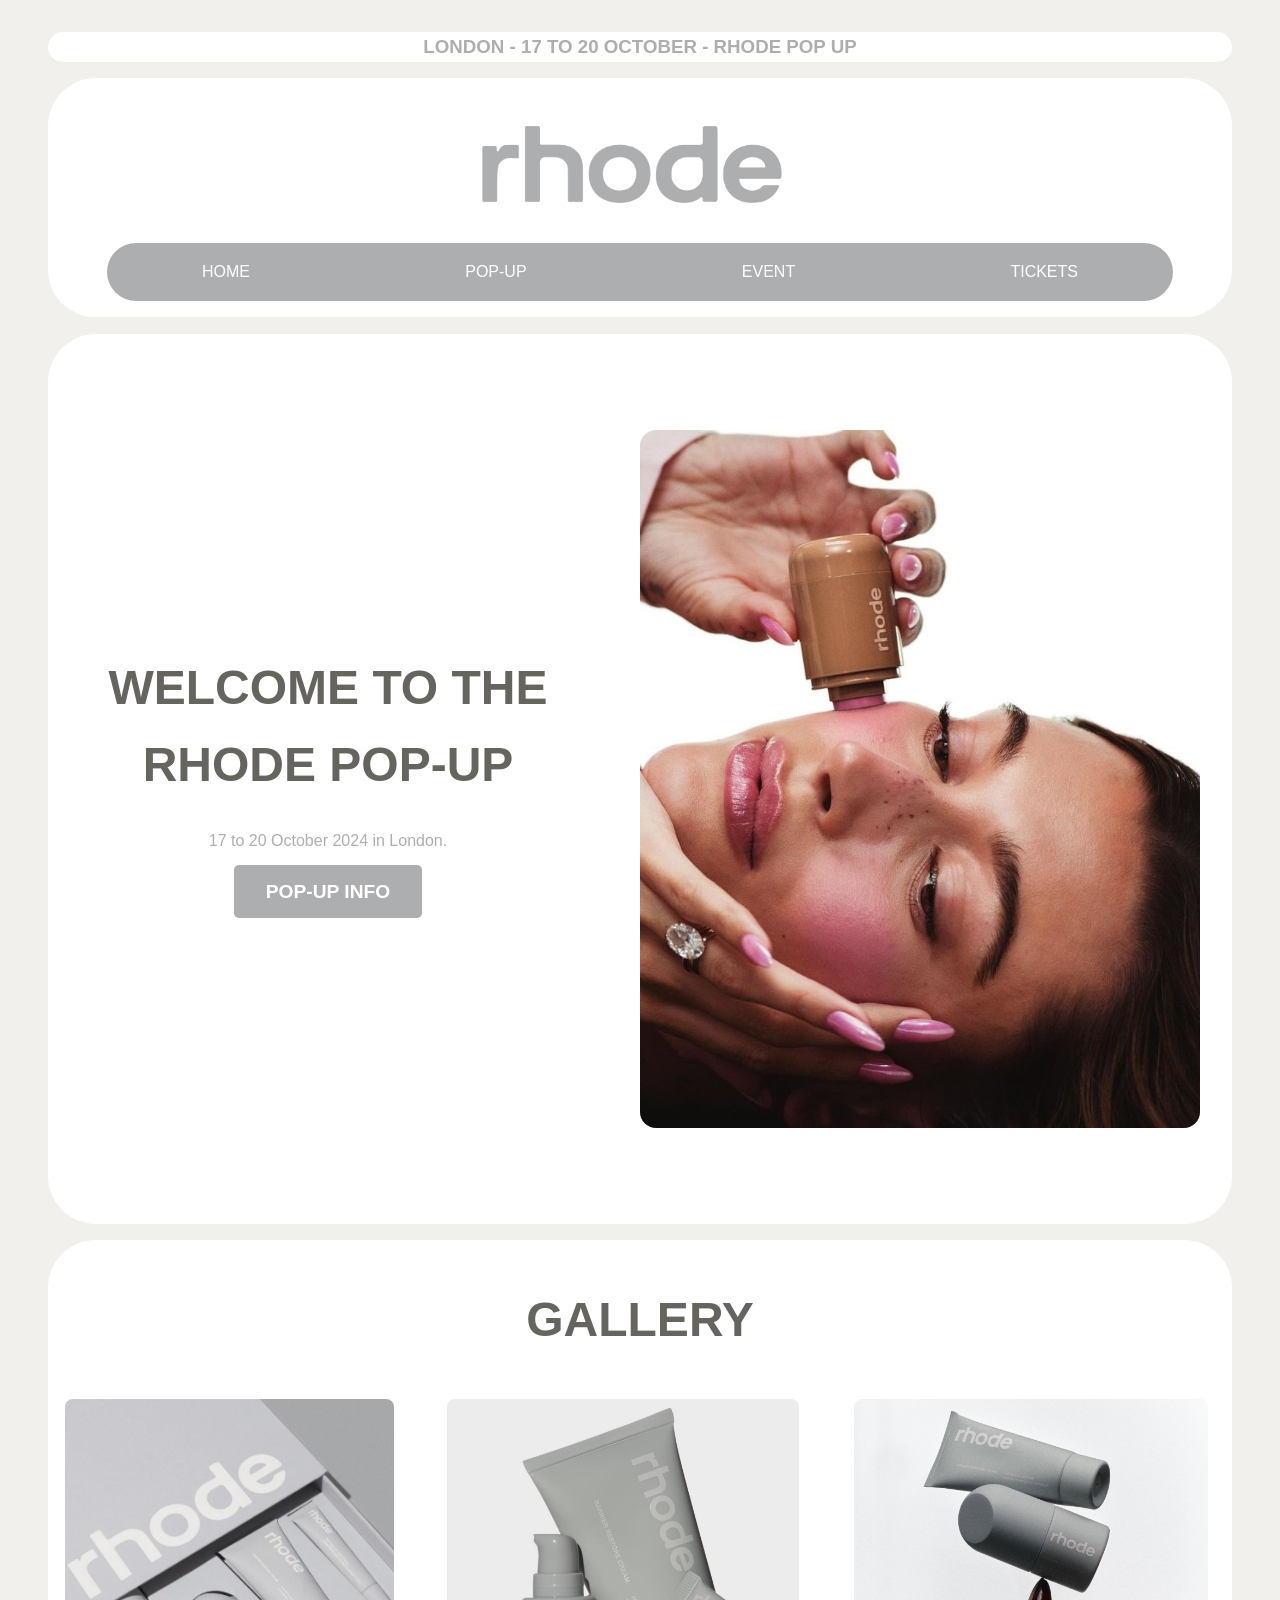
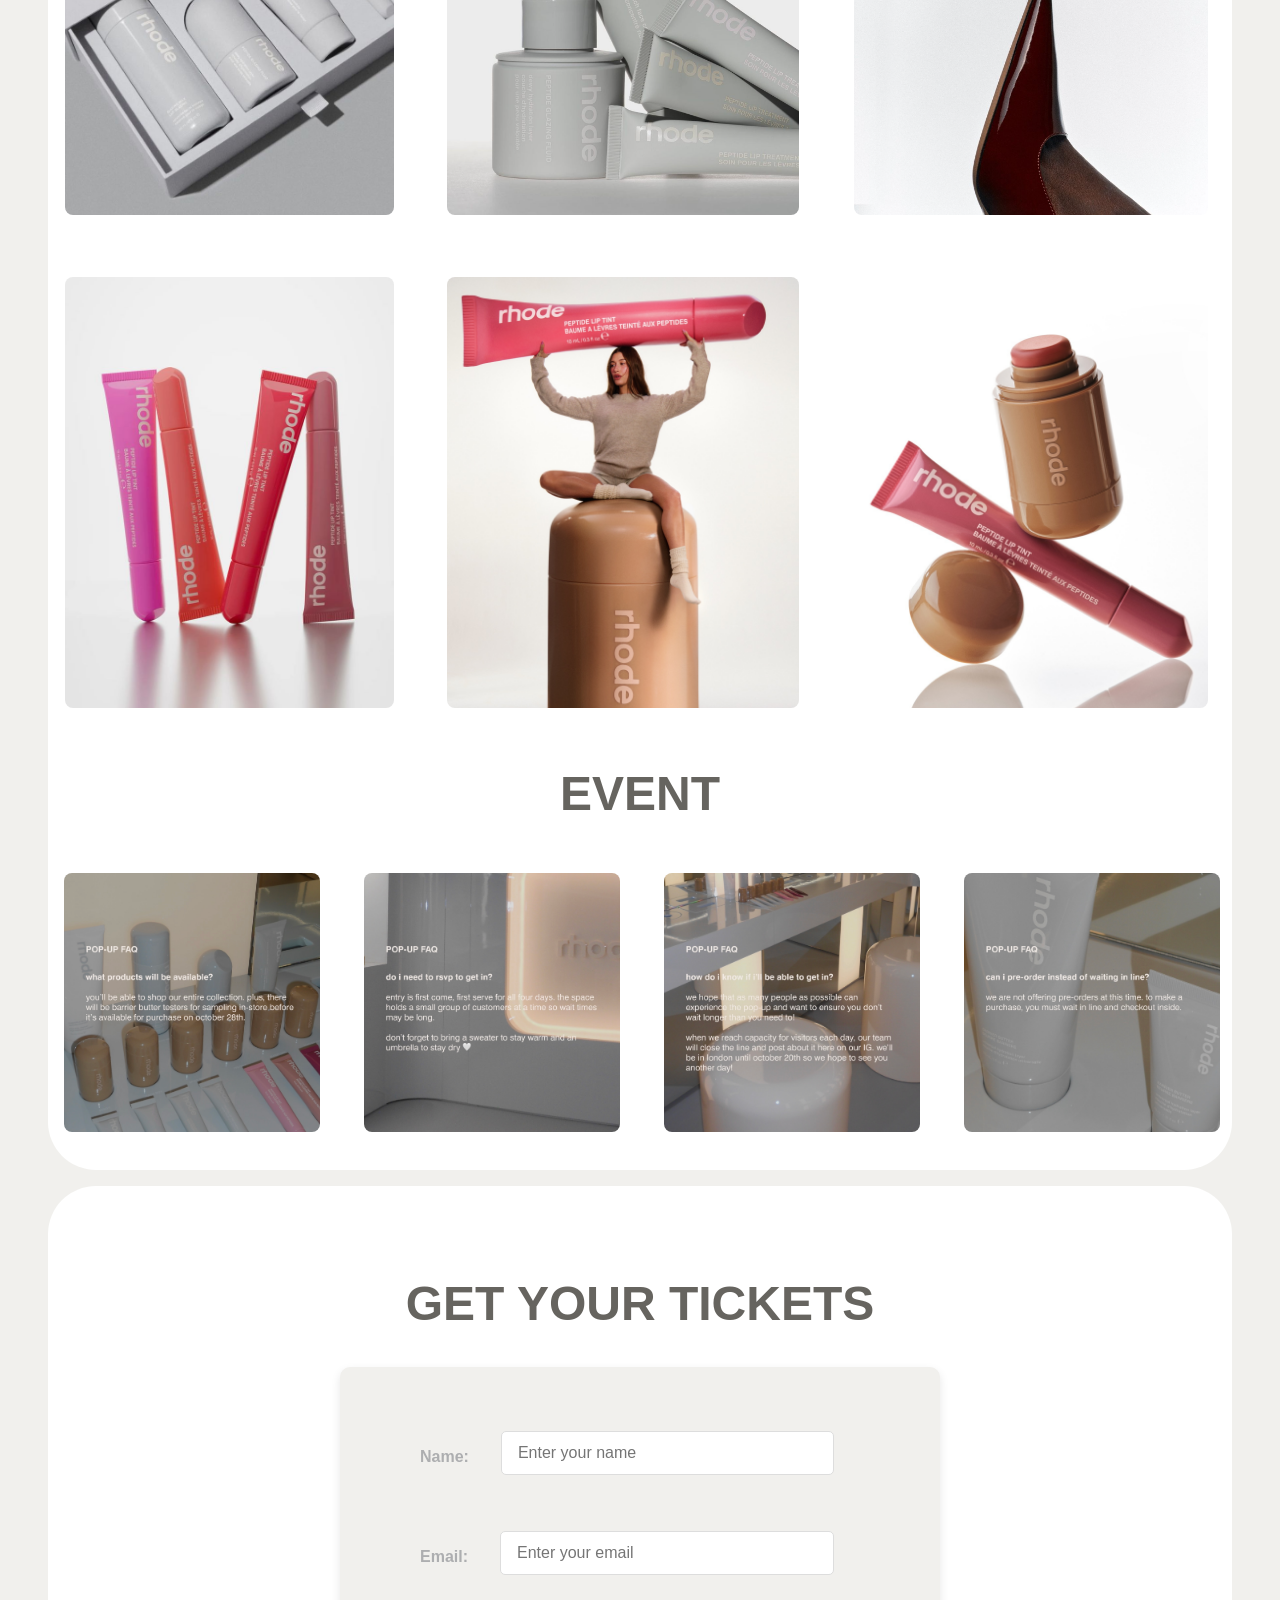
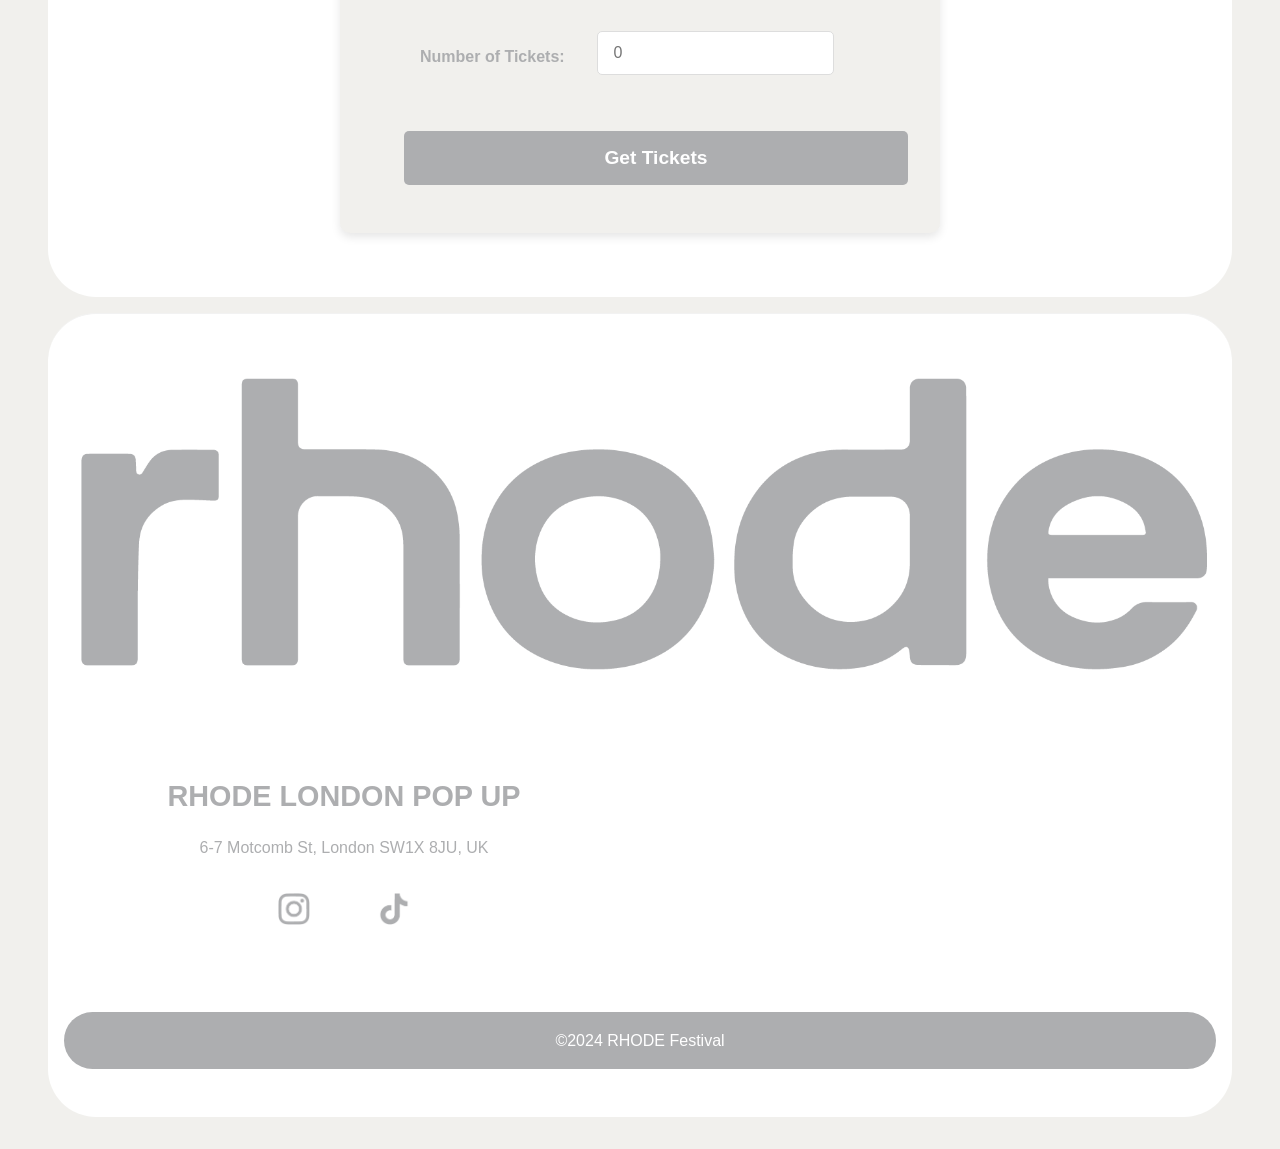
<file: index.html>
<!DOCTYPE html>
<html lang="eng">
<head>
  <meta charset="UTF-8">
  <meta name="viewport" content="width=device-width, initial-scale=1.0">
  <title>RHODE POP UP</title>
  <link rel="stylesheet" href="css/style.css">
</head>
<body>
    <header class="head_text"> 
        <h3>LONDON - 17 TO 20 OCTOBER - RHODE POP UP</h3>
    </header>
    <header class="header">
        <div class="head__img">
            <img src="img/logo2.png" width="300px" alt="logo2">
        </div>
        <ul class="menu">
            <li class="menulink"><a href="index.html">HOME</a></li>
            <li class="menulink"><a href="pop-up.html">POP-UP</a></li>
            <li class="menulink"><a href="#event">EVENT</a></li>
            <li class="menulink"><a href="#entradas">TICKETS</a></li>
        </ul>
        <div class="burger">
            <img src="img/MENU.png" width="15%">
        </div>
    </header>

    <section class="welcome">
        <div class="welcome-text">
            <h2>WELCOME TO THE RHODE POP-UP</h2>
            <h4>17 to 20 October 2024 in London.</h4>
            <a class="cta-button" id="openModal">POP-UP INFO</a>
            <div id="modalWindow" class="modal">
                <div class="modal-content">
                    <span class="close">&times;</span>
                    <h2>LONDON POP UP</h2>
                    <h4><b>When:</b> Open October 17th to 20th, from 11am to 7pm daily</h4>
                    <h4><b>Where:</b> 6-7 Motcomb St, London SW1X 8JU, UK</h4>
                </div>
            </div>
        </div>
        <img src="img/1.jpeg" alt="Festival Image" class="welcome-image">
    </section>

    <section class="gallery">
        <section>
            <br>
            <h2>GALLERY</h2>
        </section>
        <div class="gallery__grid1">
            <img src="img/grid1.jpeg" alt="1"> 
            <img src="img/grid2.png" alt="2"> 
            <img src="img/grid3.png" alt="3"> 
            <img src="img/grid4.jpeg" alt="4"> 
            <img src="img/grid5.jpg" alt="5"> 
            <img src="img/grid6.jpg" alt="6">
        </div>
        <section id="event">
            <h2>EVENT</h2>
        </section>
        <div class="gallery__grid2">
            <img src="img/5.jpg" alt="1"> 
            <img src="img/6.jpg" alt="2"> 
            <img src="img/7.jpg" alt="3"> 
            <img src="img/8.jpg" alt="4">
        </div>
        <br>
    </section>

    <section id="entradas" class="entradas">
      <h2>GET YOUR TICKETS</h2>
      <div class="container">
          <form id="entradasForm" onsubmit="return validateForm()" class="tickets-form" name="entradasForm">
              <div class="form-group">
                  <label for="nombre">Name:</label>
                  <input type="text" id="nombre" name="nombre" placeholder="Enter your name" required>
                  <span id="nombreCheck" class="check-icon"></span>
              </div>
              <div class="form-group">
                  <label for="email">Email:</label>
                  <input type="email" id="email" name="email" placeholder="Enter your email" required>
                  <span id="emailCheck" class="check-icon"></span>
              </div>
              <div class="form-group">
                  <label for="cantidad">Number of Tickets:</label>
                  <input type="number" id="cantidad" name="cantidad" placeholder="0" min="0" max="5" required>
                  <span id="cantidadCheck" class="check-icon"></span>
              </div>
              <button type="submit" class="cta-button">Get Tickets</button>
          </form>
      </div>
  </section>
  
  

    <footer>
        <div id="footImg">
            <img src="img/logo2.png" width="98%" alt="logo2">
        </div>
        <section class="location-section">
            <div class="location-content">
                <h3>RHODE LONDON POP UP</h3>
                <p>6-7 Motcomb St, London SW1X 8JU, UK</p>
                <a href="https://www.instagram.com/rhode/"><img src="img/instagram.png" width="32px"></a>
                <a href="https://www.tiktok.com/@rhode?is_from_webapp=1&sender_device=pc"><img src="img/tik-tok.png" width="32px"></a>
            </div>
            <div class="location-map">
                <iframe src="https://www.google.com/maps/embed?pb=!1m18!1m12!1m3!1d2483.7526998249814!2d-0.15890322337756105!3d51.499405511287335!2m3!1f0!2f0!3f0!3m2!1i1024!2i768!4f13.1!3m3!1m2!1s0x4876053b89fc15e9%3A0x7a8cbaf7bd6149cb!2s6-7%20Motcomb%20St%2C%20London%20SW1X%208JU%2C%20Reino%20Unido!5e0!3m2!1ses!2ses!4v1729117194111!5m2!1ses!2ses" width="600" height="450" style="border:0;" allowfullscreen loading="lazy" referrerpolicy="no-referrer-when-downgrade"></iframe>
            </div>
        </section>
        <section class="footText">
            <p>&copy;2024 RHODE Festival</p>
        </section>
    </footer>
  
  <script src="js/script.js"></script>
</body>
</html>
</file>
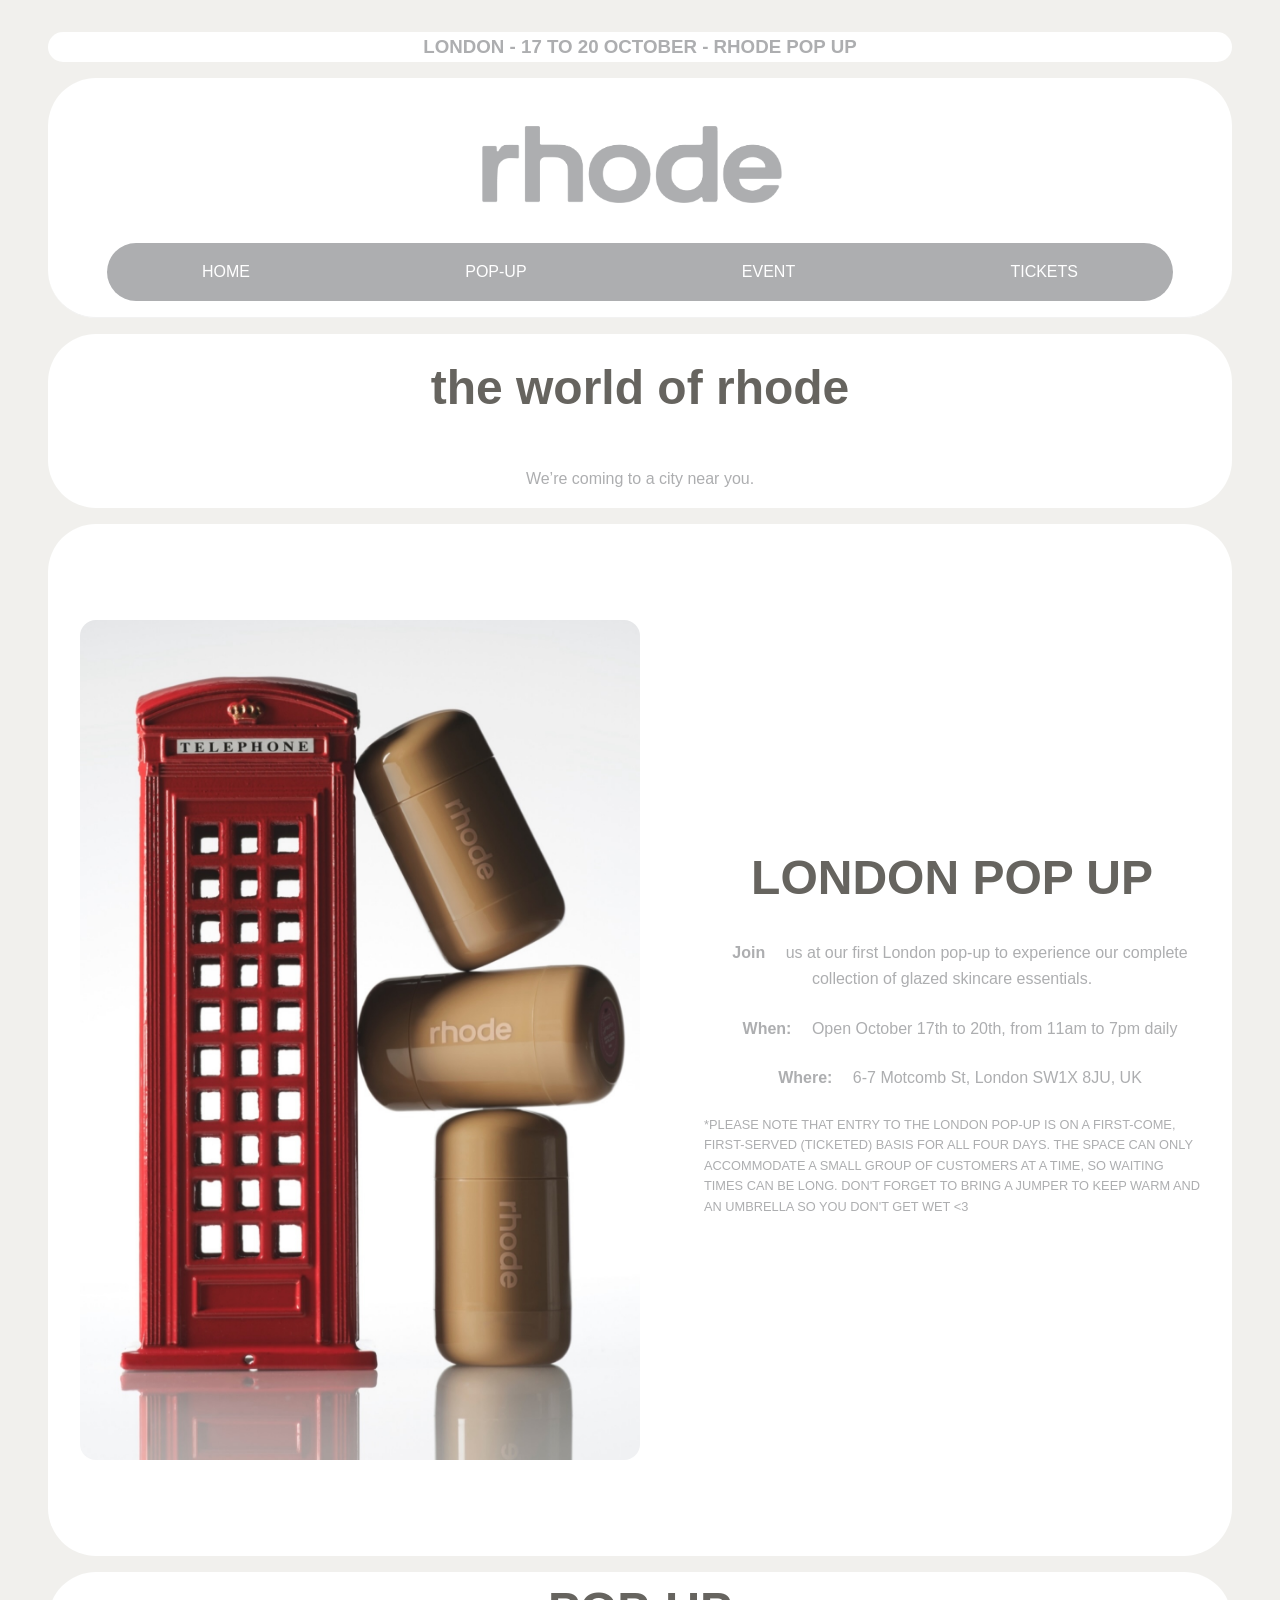
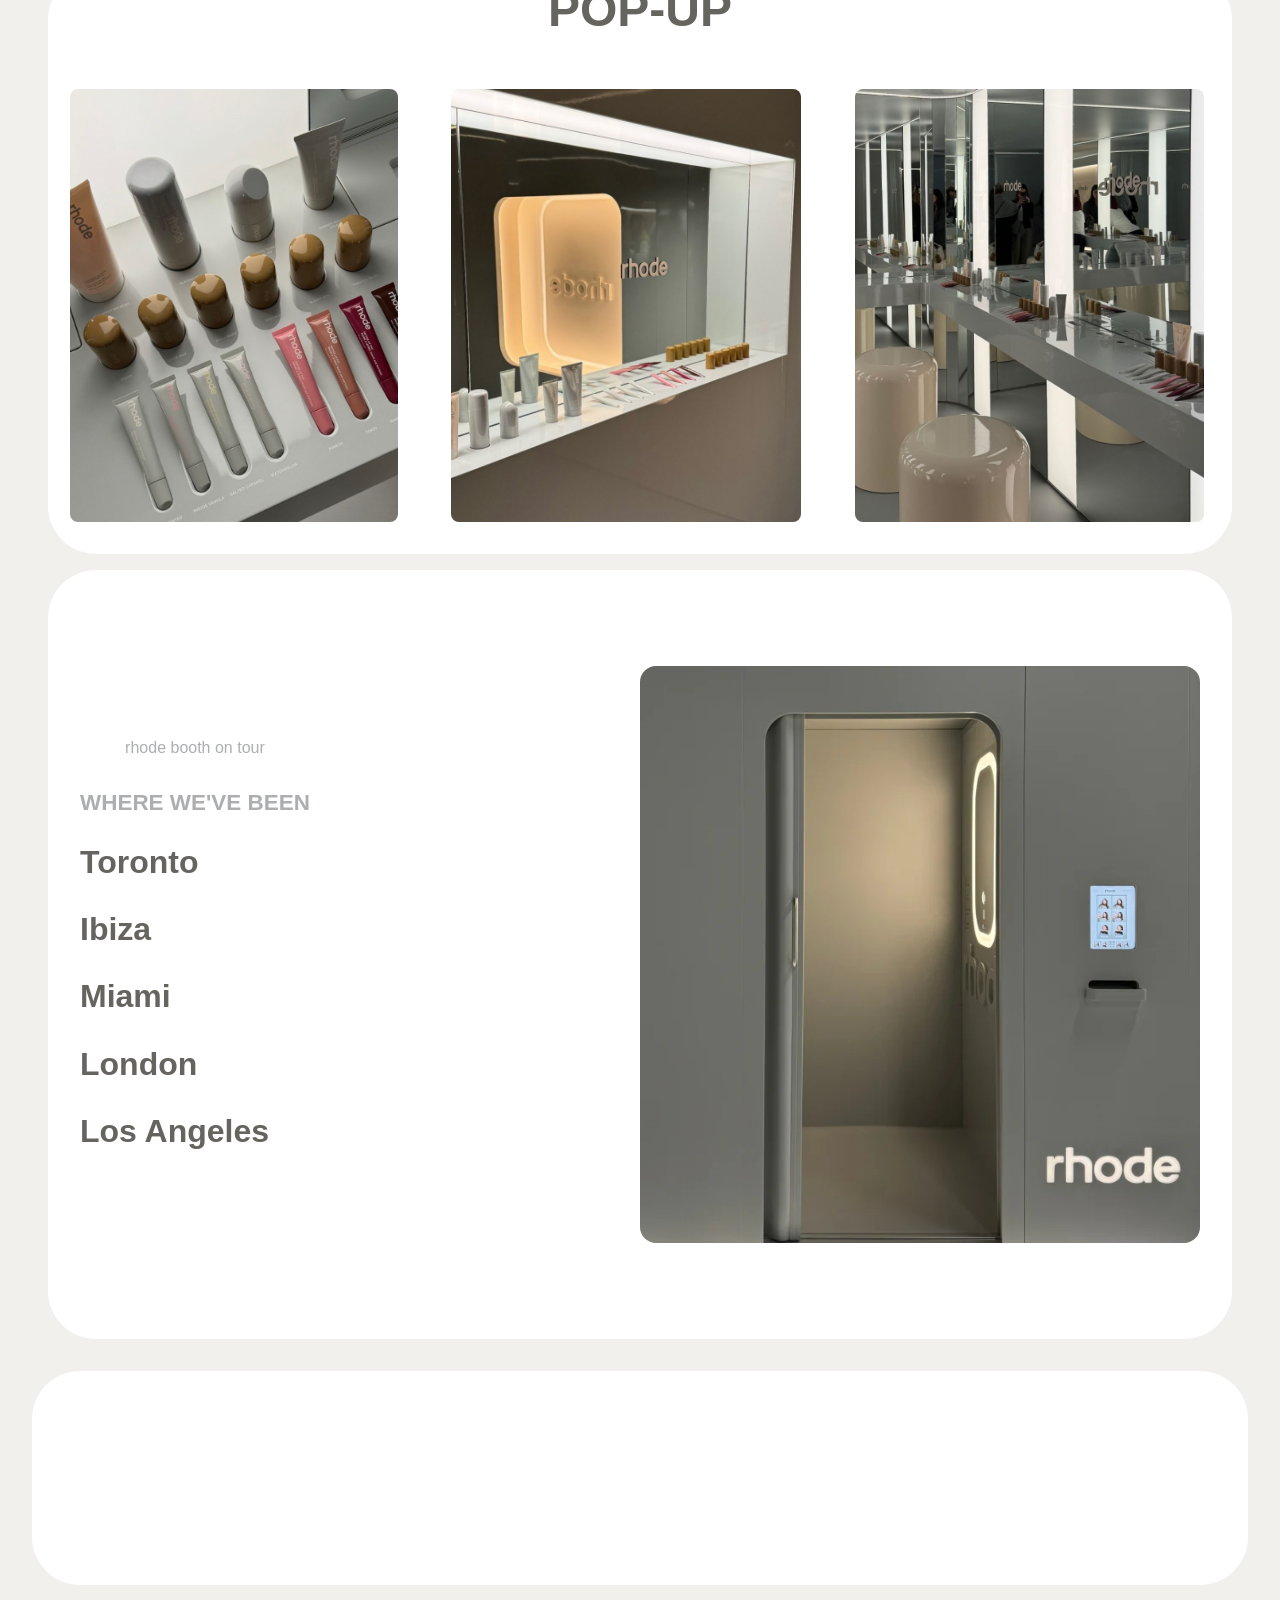
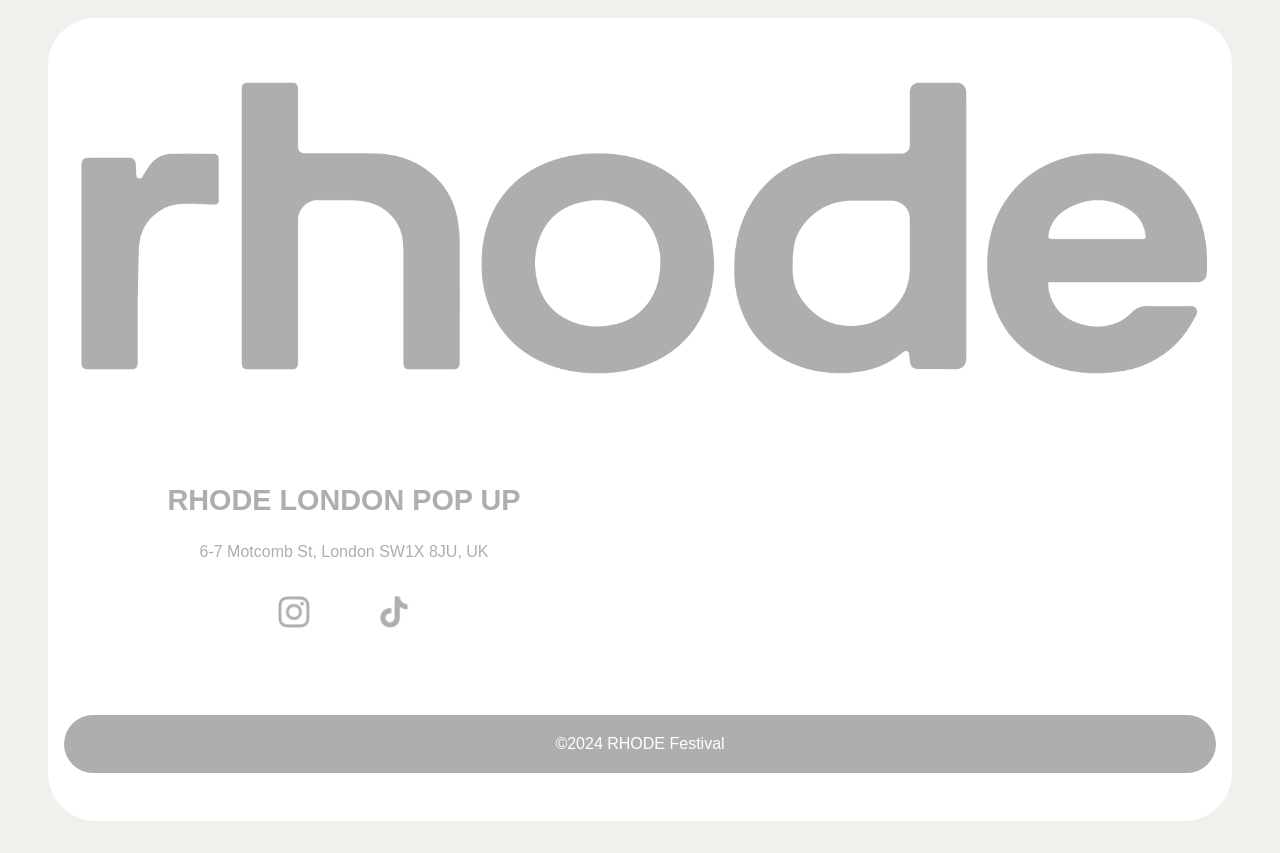
<file: pop-up.html>
<!DOCTYPE html>
<html lang="eng">
<head>
  <meta charset="UTF-8">
  <meta name="viewport" content="width=device-width, initial-scale=1.0">
  <title>POP UP - RHODE POP UP</title>
  <link rel="stylesheet" href="css/style.css">
</head>
<body>

  <header class="head_text"> 
    <h3>LONDON - 17 TO 20 OCTOBER - RHODE POP UP</h3>
  </header>

  <header class="header">
    <div class="head__img">
      <img src="img/logo2.png" width="300px" alt="RHODE logo">
    </div>
    <ul class="menu">
      <li class="menulink"><a href="index.html">HOME</a></li>
      <li class="menulink"><a href="pop-up.html">POP-UP</a></li>
      <li class="menulink"><a href="index.html#event">EVENT</a></li>
      <li class="menulink"><a href="index.html#entradas">TICKETS</a></li>
    </ul>
    <div class="burger">
      <img src="img/MENU.png" width="15%" alt="Menu Icon">
    </div>
  </header>

  <section class="programTitle">
    <h2>the world of rhode</h2>
    <p>We’re coming to a city near you.</p>
  </section>

  <section class="welcome">
    <img src="img/9.jpg" alt="LONDON" class="welcome-image">
    <div class="welcome-text">
      <h2>LONDON POP UP</h2>
      <h4><b>Join</b> us at our first London pop-up to experience our complete collection of glazed skincare essentials.</h4>
      <h4><b>When:</b> Open October 17th to 20th, from 11am to 7pm daily</h4>
      <h4><b>Where:</b> 6-7 Motcomb St, London SW1X 8JU, UK</h4>
      <h5>*PLEASE NOTE THAT ENTRY TO THE LONDON POP-UP IS ON A FIRST-COME, FIRST-SERVED (TICKETED) BASIS FOR ALL FOUR DAYS. THE SPACE CAN ONLY ACCOMMODATE A SMALL GROUP OF CUSTOMERS AT A TIME, SO WAITING TIMES CAN BE LONG. DON'T FORGET TO BRING A JUMPER TO KEEP WARM AND AN UMBRELLA SO YOU DON'T GET WET &lt;3</h5>
    </div>
  </section>

  <section class="gallery">
    <h2>POP-UP</h2>
    <div class="gallery__grid1">
      <img src="img/10.png" alt="1"> 
      <img src="img/11.png" alt="2"> 
      <img src="img/12.png" alt="3">
    </div>
  </section>

  <section class="welcome">
    <div class="welcome-text">
      <h4>rhode booth on tour</h4>
      <h3>WHERE WE'VE BEEN</h3>
      <p>Toronto</p>
      <p>Ibiza</p>
      <p>Miami</p>
      <p>London</p>
      <p>Los Angeles</p>
    </div>
    <img src="img/booth.png" alt="Booth Image" class="welcome-image">
  </section>

  <section class="gallery_Video">
  <div class="gallery__Video">
    <video autoplay loop muted playsinline>
      <source src="img/video1.mov" type="video/mp4">
    </video>
    <video autoplay loop muted playsinline>
      <source src="img/video1.mov" type="video/mp4">
    </video>
    <video autoplay loop muted playsinline>
      <source src="img/video1.mov" type="video/mp4">
    </video>
  </div>
</section>

  <footer>
    <div><img src="img/logo2.png" width="98%" alt="RHODE logo"></div>
    <section class="location-section">
      <div class="location-content">
        <h3>RHODE LONDON POP UP</h3>
        <p>6-7 Motcomb St, London SW1X 8JU, UK</p>
        <a href="https://www.instagram.com/rhode/"><img src="img/instagram.png" width="32px"></a>
        <a href="https://www.tiktok.com/@rhode?is_from_webapp=1&sender_device=pc"><img src="img/tik-tok.png" width="32px"></a>
      </div>
      <div class="location-map">
        <iframe src="https://www.google.com/maps/embed?pb=!1m18!1m12!1m3!1d2483.7526998249814!2d-0.15890322337756105!3d51.499405511287335!2m3!1f0!2f0!3f0!3m2!1i1024!2i768!4f13.1!3m3!1m2!1s0x4876053b89fc15e9%3A0x7a8cbaf7bd6149cb!2s6-7%20Motcomb%20St%2C%20London%20SW1X%208JU%2C%20Reino%20Unido!5e0!3m2!1ses!2ses!4v1729117194111!5m2!1ses!2ses" width="600" height="450" style="border:0;" allowfullscreen loading="lazy"></iframe>
      </div>
    </section>
    <section class="footText">
      <p>&copy;2024 RHODE Festival</p>
    </section>
  </footer>
  
  <script src="js/script.js"></script>
</body>
</html>
</file>
<file: css/style.css>
/* Variables globales */
:root {
	--primary-color: #f2f2f2;
	--accent-color: #ADAEB0;
	--text-color: #ADAEB0;
	--background-color: #F1F0ED;
	--button-hover-color: #4f4f4f;
}

/* Reset y estilos básicos */
* {
	margin: 1rem;
	padding: 0;
	box-sizing: border-box;
	justify-content: center;
}

body {
	font-family: "Roboto", sans-serif;
	font-weight: 400;
	background-color: var(--background-color);
	color: var(--text-color);
	line-height: 1.6;
}

.container {
	width: 85%;
	margin: 0 auto;
	max-width: 1200px;
}

/* Header y Menú */
.head_text {
	background-color: white;
	color: var(--accent-color);
	border-radius: 3rem;
	text-align: center;
	justify-content: center;
}

.head__img {
	align-items: center;
	justify-content: center;
	margin-left: auto;
}

.header {
	background-color: white;
	padding: 1rem 0;
	border-bottom: 1px solid var(--primary-color);
	text-align: center;
	border-radius: 3rem;
}

.menu {
    list-style: none;
    display: flex;
    justify-content: space-around;
    gap: 1.6rem;
    background-color: var(--accent-color);
    border-radius: 3rem;
    margin: 0 auto; 
    width: 90%; 
    max-width: 1200px; 
}


.menulink a {
	color: white;
	text-decoration: none;
	font-size: 1rem;
}

.menulink:hover a {
	color: var(--button-hover-color);
}

/* Icono hamburguesa */
.burger {
	cursor: pointer;
	display: none;
	font-size: 2rem;
	color: var(--accent-color);
}

/* Hero Section */
.welcome {
	display: flex;
	justify-content: space-between;
	align-items: center;
	padding: 4rem 0;
	background-color: white;
	border-radius: 3rem;
}

.welcome-text {
	max-width: 80%;
	font-size: 1.2rem;
	margin-bottom: 2rem;
	font-weight: 300;
	text-align: center;
}

.welcome-text p {
	max-width: 80%;
	font-size: 2rem;
	font-weight: 700;
	text-align: left;
	color: #66645F;
}

h2 {
	font-size: 3rem;
	margin-bottom: 1.5rem;
	color: #66645F;
	text-align: center;
}

h4{
	font-size: 1rem;
	margin-bottom: 1.5rem;
	color: var(--accent-color);
	text-align: center;
	font-weight: 200;
}

h5{
	font-size: 0.8rem;
	margin-bottom: 1.5rem;
	color: var(--accent-color);
	text-align: left;
	font-weight: 200;
}

.welcome-image {
	width: 50%;
	border-radius: 2rem;
	padding: 1rem;
}

.programTitle{
	display: flex;
	justify-content: center;
	align-items: center;
	background-color: white;
	border-radius: 3rem;
	flex-direction: column;
}

/* Ventana modal */
.modal {
	display: none;
	position: fixed;
	z-index: 1;
	left: 0;
	top: 0;
	width: 100%;
	height: 100%;
}

.modal-content {
	background-color: white;
	margin: 15% auto;
	padding: 20px;
	border: 1px solid var(--accent-color);
	max-width: 600px;
	border-radius: 10px;
	text-align: center;
}

.close {
	color: var(--accent-color);
	font-size: 28px;
	font-weight: bold;
	float: right;
	cursor: pointer;
	transition: 0.3s;
}

.close:hover {
	color: var(--button-hover-color);
}
.modal_Tickets {
    display: none; /* Oculto por defecto */
    position: fixed;
    z-index: 1;
    left: 0;
    top: 0;
    width: 100%;
    height: 100%;
    background-color: rgba(0, 0, 0, 0.5); /* Fondo oscuro */
}

/* Estilos para la ventana modal */
.modal_Tickets {
    display: none; /* Oculto por defecto */
    position: fixed;
    z-index: 1;
    left: 0;
    top: 0;
    width: 100%;
    height: 100%;
    background-color: rgba(0, 0, 0, 0.5); /* Fondo oscuro */
    justify-content: center;
    align-items: center;
    display: flex;
}

/* Sección de Galería */
.gallery {
	background-color: white;
	border-radius: 3rem;
	height: fit-content;
}

.gallery__grid1 {
	width: 100%;
	height: fit-content;
	display: grid;
	grid-template-columns: auto auto auto;
	gap: 1rem;
	margin: auto;
}

.gallery__grid1 img {
	width: 90%;
	height: 90%;
	border-radius: 8px;
	object-fit: cover;
}

.gallery__grid2 {
	width: 100%;
	display: grid;
	grid-template-columns: auto auto auto auto;
	gap: 1rem;
	margin: auto;
}

.gallery__grid2 img {
	width: 90%;
	height: 90%;
	border-radius: 8px;
	object-fit: cover;
}

/* Videos en la galería */
.gallery_Video {
	background-color: white;
	border-radius: 3rem;
	height: fit-content;
	display: flex;
	justify-content: center;
	align-items: center;
	padding: 1rem;
	margin: 2rem auto;
}

.gallery__Video {
	width: 90%;
	display: grid;
	grid-template-columns: auto auto auto;
	gap: 1rem;
	justify-content: center;
	margin: 0 auto;
}

/* Sección de Entradas */
.entradas {
	background-color: white;
	border-radius: 3rem;
	padding: 4rem 0;
	text-align: center;
}

.tickets-form {
	background-color: var(--background-color);
	padding: 2rem 3rem;
	border-radius: 10px;
	box-shadow: 0px 4px 10px rgba(0, 0, 0, 0.1);
	max-width: 600px;
	margin: 0 auto;
}

.form-group {
	margin-bottom: 1.5rem;
	text-align: left;
}

label {
	display: block;
	font-size: 1rem;
	font-weight: 600;
	color: var(--accent-color);
	margin-bottom: 0.5rem;
}

input[type="text"],
input[type="email"],
input[type="number"] {
	width: 100%;
	padding: 0.75rem 1rem;
	font-size: 1rem;
	border: 1px solid #ddd;
	border-radius: 5px;
	transition: border-color 0.3s ease, box-shadow 0.3s ease;
}

input:focus {
	border-color: var(--accent-color);
	box-shadow: 0 0 5px rgba(102, 100, 95, 0.5);
	outline: none;
}

.cta-button {
	background-color: var(--accent-color);
	color: white;
	padding: 1rem 2rem;
	font-weight: bold;
	border-radius: 5px;
	width: 100%;
	border: none;
	font-size: 1.2rem;
	cursor: pointer;
	transition: background-color 0.3s ease;
}

.cta-button:hover {
	background-color: #4e4a46;
}

.form-group {
    display: flex;
    align-items: center;  /* Alinea el input y el check verticalmente */
    justify-content: space-between; /* Espacia el input y el check */
    margin-bottom: 1.5rem;
}

input[type="text"],
input[type="email"],
input[type="number"] {
    flex: 1; /* El input ocupará la mayor parte del espacio */
    padding: 0.75rem 1rem;
    font-size: 1rem;
    border: 1px solid #ddd;
    border-radius: 5px;
    transition: border-color 0.3s ease, box-shadow 0.3s ease;
}

.check-icon {
    display: inline-block;
    margin-left: 10px;
    font-size: 1.5rem;
    visibility: hidden; /* Inicialmente oculto */
    color: green;
    margin-right: 1rem; /* Añade un margen a la derecha para espaciado */
}

.check-icon.visible {
    visibility: visible;
}


/* Sección de Ubicación */
.location-section {
	display: flex;
	justify-content: space-between;
	align-items: center;
	gap: 2rem;
	padding: 2rem;
	max-width: 1200px;
	margin: 0 auto;
	background-color: white;
}

.location-content {
	flex: 1;
	padding-right: 2rem;
}

.location-content h3 {
	font-size: 1.8rem;
	margin-bottom: 1rem;
	color: var(--accent-color);
}

.location-content p {
	font-size: 1rem;
	color: var(--accent-color);
}

.location-map {
	flex: 1;
	max-width: 600px;
}

.location-map iframe {
	width: 100%;
	height: 100%;
	border: 0;
}

/* Footer */
footer {
	background-color: white;
	color: var(--text-color);
	text-align: center;
	padding: 2rem 0;
	border-top: 1px solid var(--primary-color);
	font-size: 0.9rem;
	border-radius: 3rem;
}

.footText {
	background-color: var(--accent-color);
	border-radius: 3rem;
	color: white;
	display: flex;
	justify-content: center;
	font-size: 1rem;
}

/* Media Queries */
@media (max-width: 960px) {
	.welcome {
		flex-direction: column;
		justify-content: center;
		align-items: center;
		text-align: center;
	}

	.welcome-image {
		width: 100%;
		margin-top: 2rem;
	}

	.welcome-text {
		max-width: 100%;
	}

	.burger {
		display: block;
		color: var(--accent-color);
	}

	.menu {
		margin: 0;
		background: var(--accent-color);
		position: fixed;
		right: -100%;
		top: 70px;
		width: 100%;
		height: calc(100% - 70px);
		flex-direction: column;
		justify-content: space-around;
		z-index: 1;
		transition: all 0.33s;
	}

	.menulink {
		font-size: 1.2rem;
		text-align: center;
	}

	.menu-show {
		right: 0;
	}

	.gallery__grid1 {
		grid-template-columns: auto auto;
	}

	.gallery__grid2 {
		grid-template-columns: auto auto;
	}
	.gallery__Video{
		grid-template-columns: auto ;
	}
	.form-group {
        flex-direction: column; /* Pone el icono debajo del input */
        align-items: flex-start; /* Alinea el input e icono a la izquierda */
    }

    input[type="text"],
    input[type="email"],
    input[type="number"] {
        width: 100%; /* Asegura que los inputs ocupen todo el ancho disponible */
    }

    .check-icon {
        margin-left: 0; /* Elimina margen izquierdo en pantallas pequeñas */
        margin-top: 0.5rem; /* Añade un margen superior para separar del input */
        align-self: flex-end; /* Alinea el check a la derecha en pantallas pequeñas */
    }

	.location-section {
		flex-direction: column;
		align-items: center;
	}

	.location-map iframe {
		height: 300px;
	}
}

@media screen and (max-width: 478px) {
	.menu {
		flex-direction: column;
		gap: 1rem;
	}

	.gallery__grid1 {
		grid-template-columns: auto;
	}

	.gallery__grid2 {
		grid-template-columns: auto;
	}

	.welcome-text h2 {
		font-size: 2.2rem;
	}

	.welcome-image {
		width: 100%;
	}

	.tickets-title {
		font-size: 1.8rem;
	}

	.form-group {
        flex-direction: column; /* Mantén el icono debajo en móviles */
        align-items: flex-start;
    }

    input[type="text"],
    input[type="email"],
    input[type="number"] {
        width: 100%; /* Mantén los inputs a 100% en móviles */
        font-size: 1rem; /* Ajuste de tamaño del texto */
    }

    .check-icon {
        margin-left: 0;
        margin-top: 0.5rem;
        font-size: 1.2rem; /* Ajusta el tamaño del icono para pantallas más pequeñas */
        align-self: flex-end; /* Alinea el icono a la derecha */
    }
	.location-section {
		flex-direction: column;
		justify-content: center;
		align-items: center;
		text-align: center;
	}

	.location-map iframe {
		height: 250px;
	}
}
</file>
